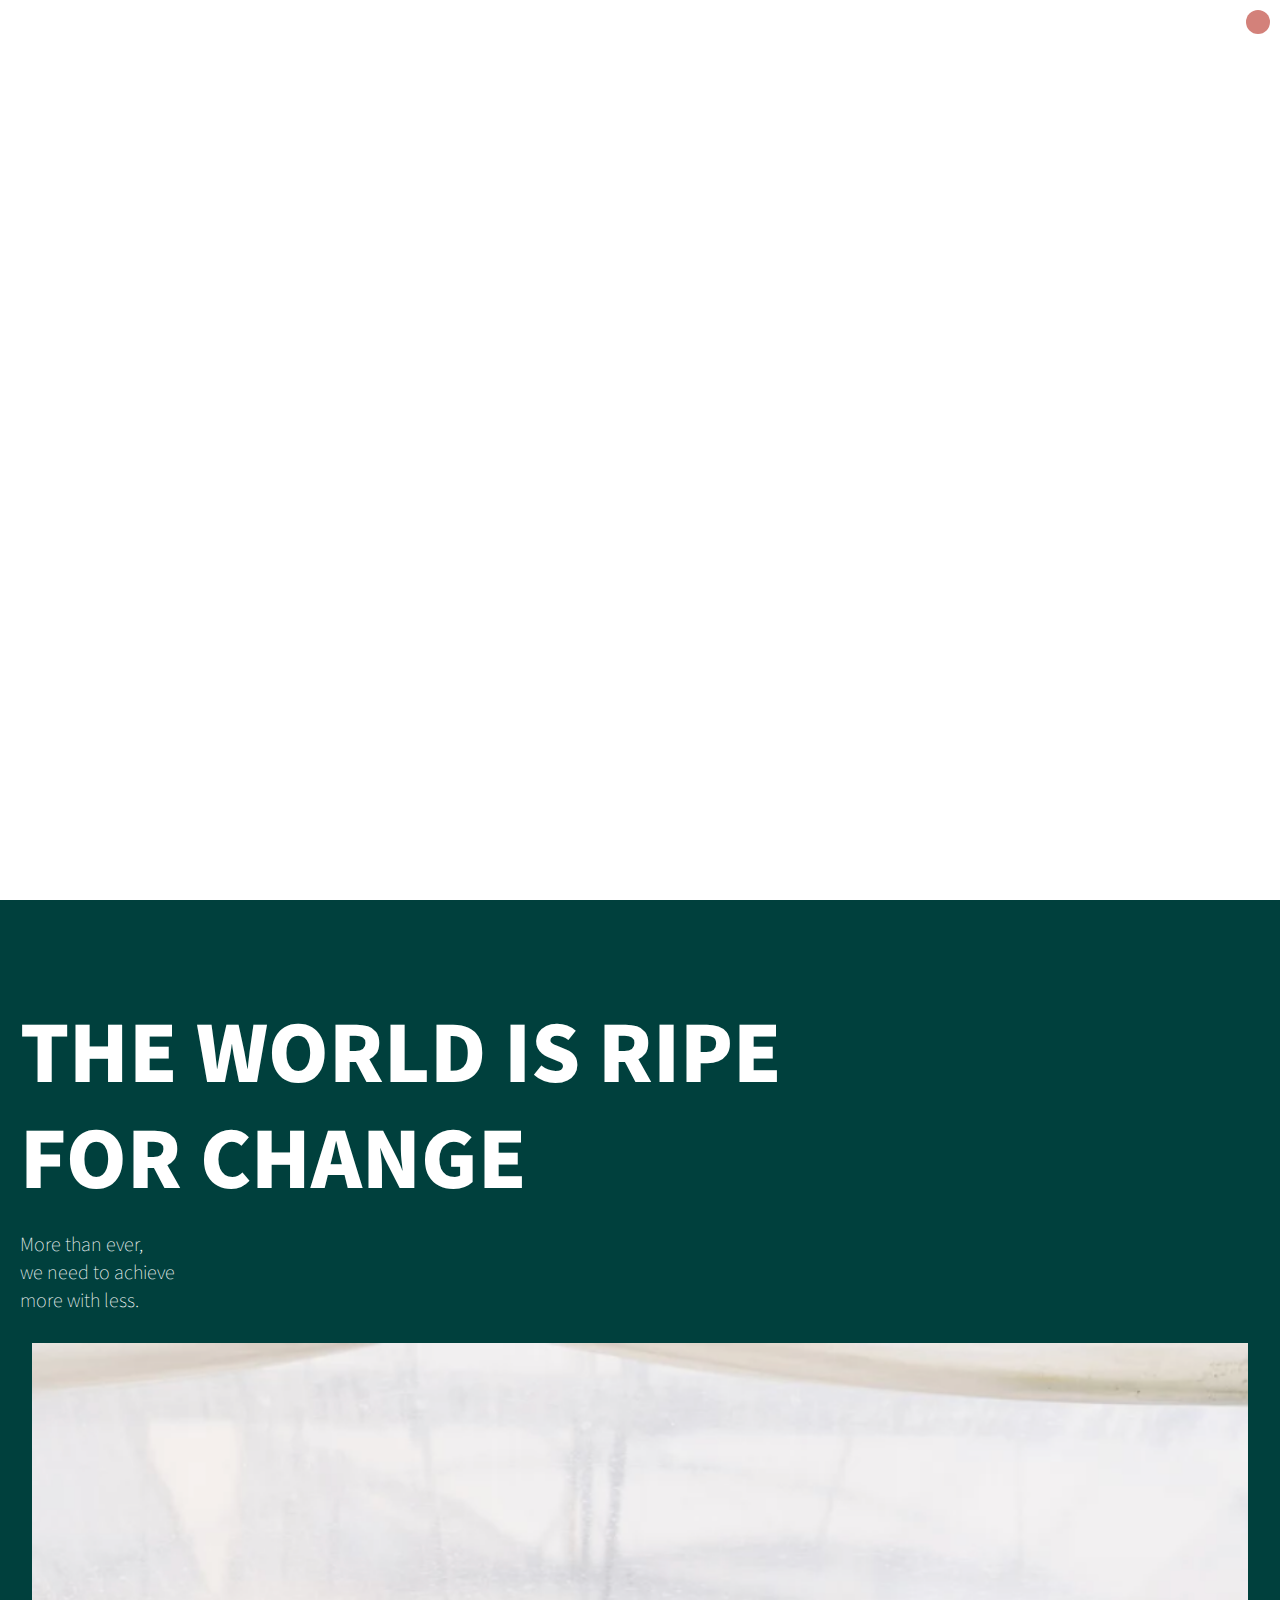
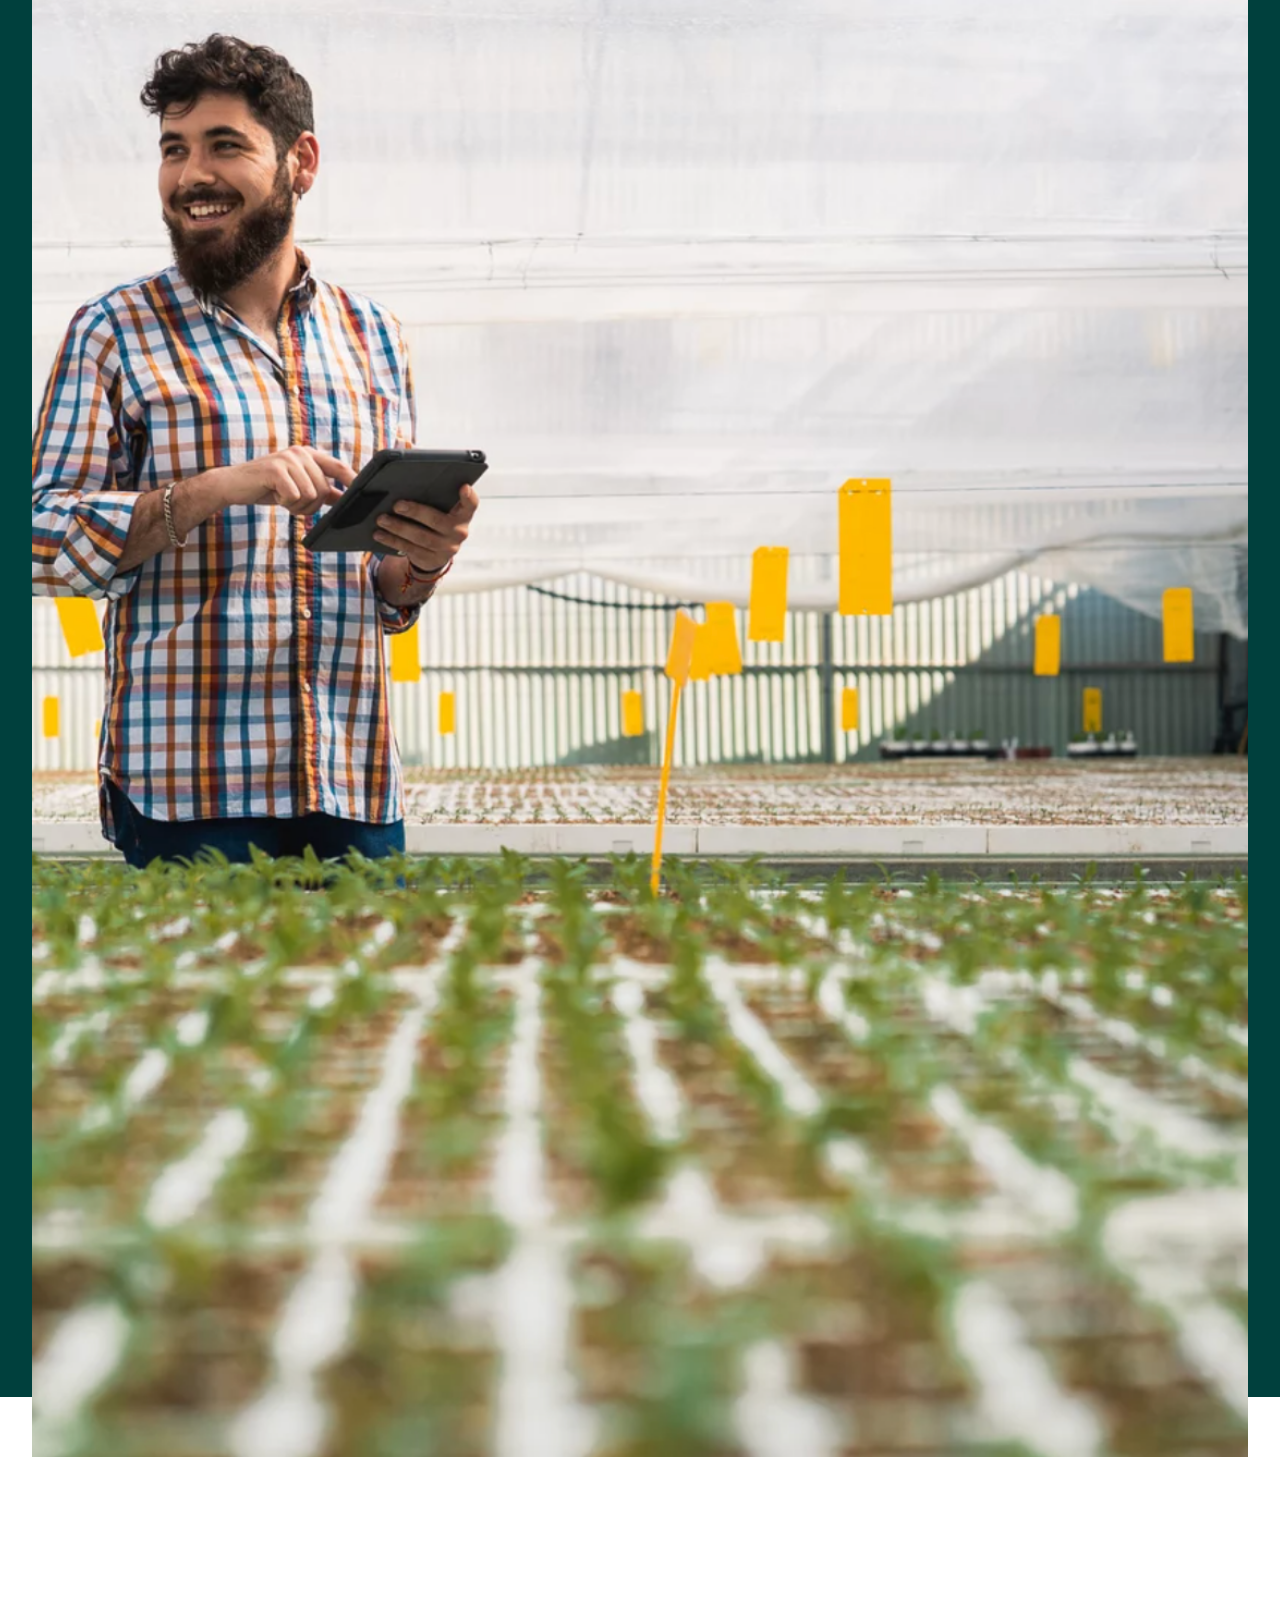
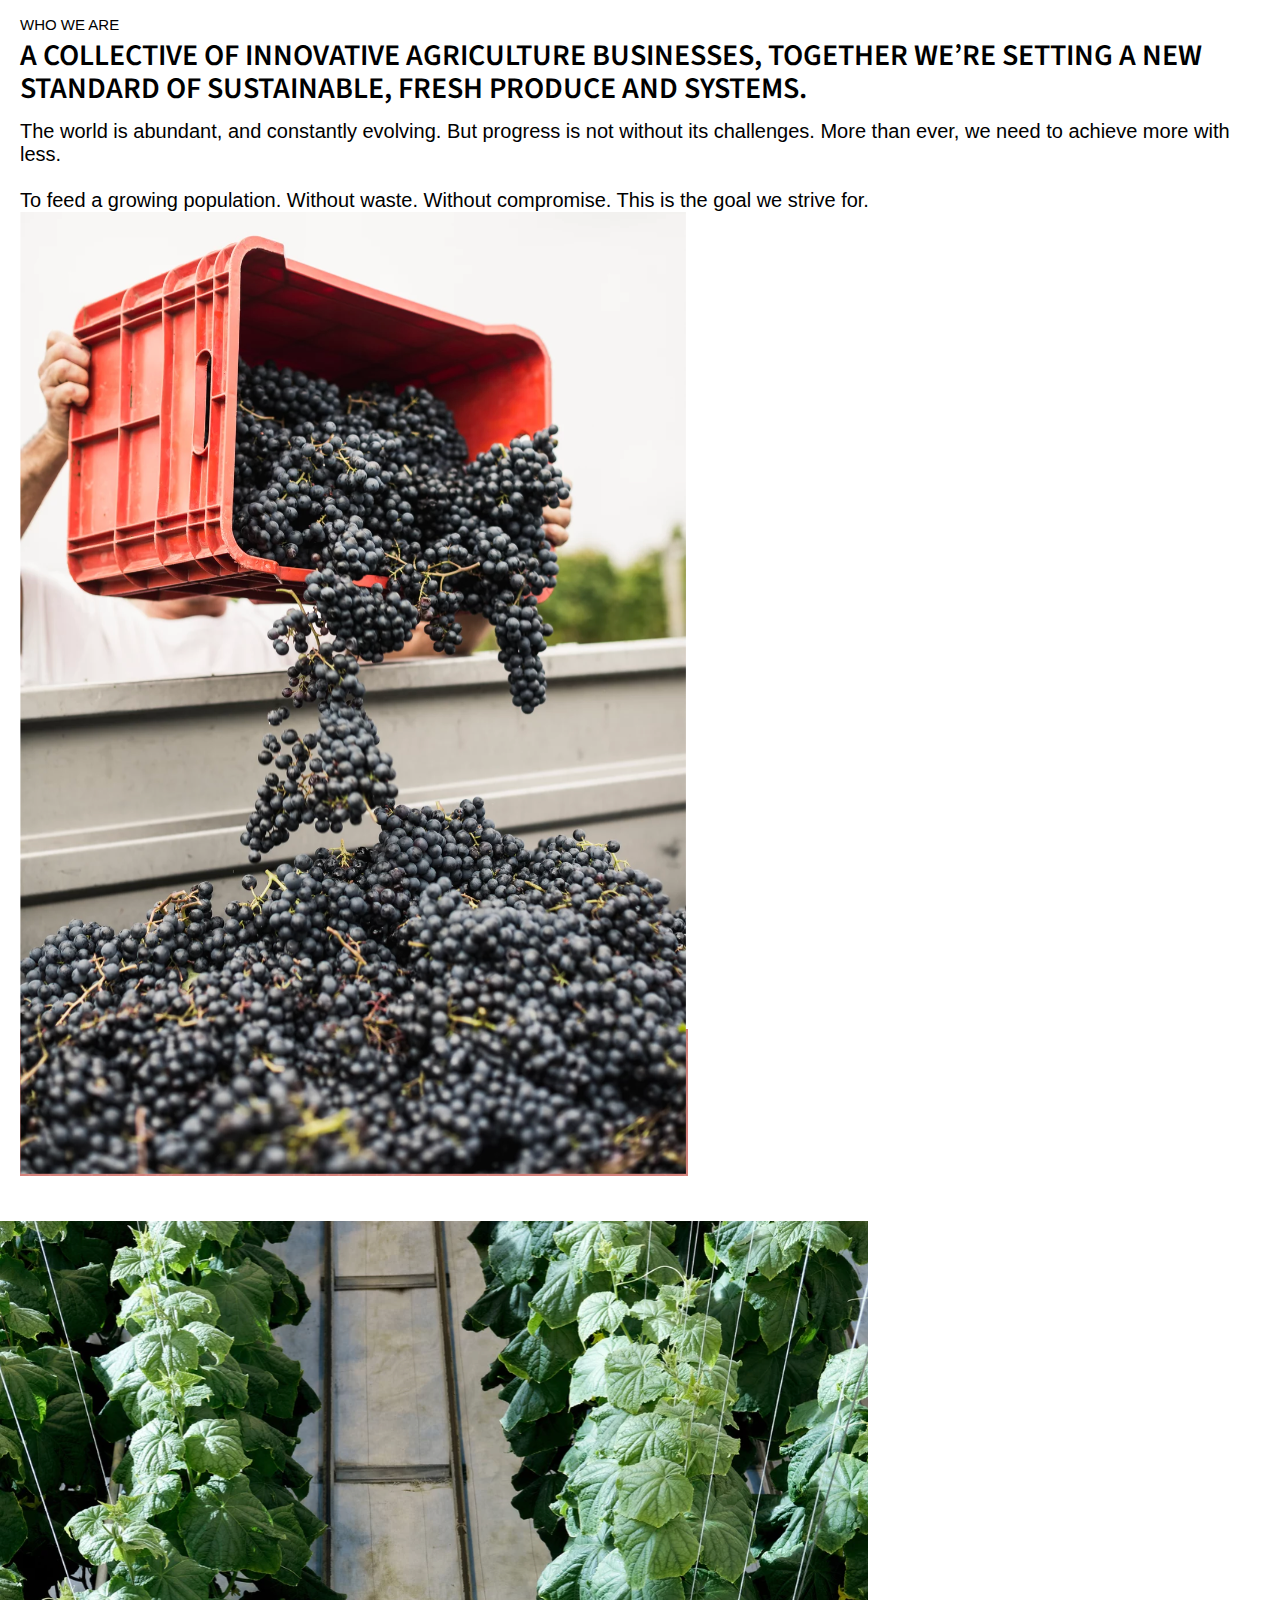
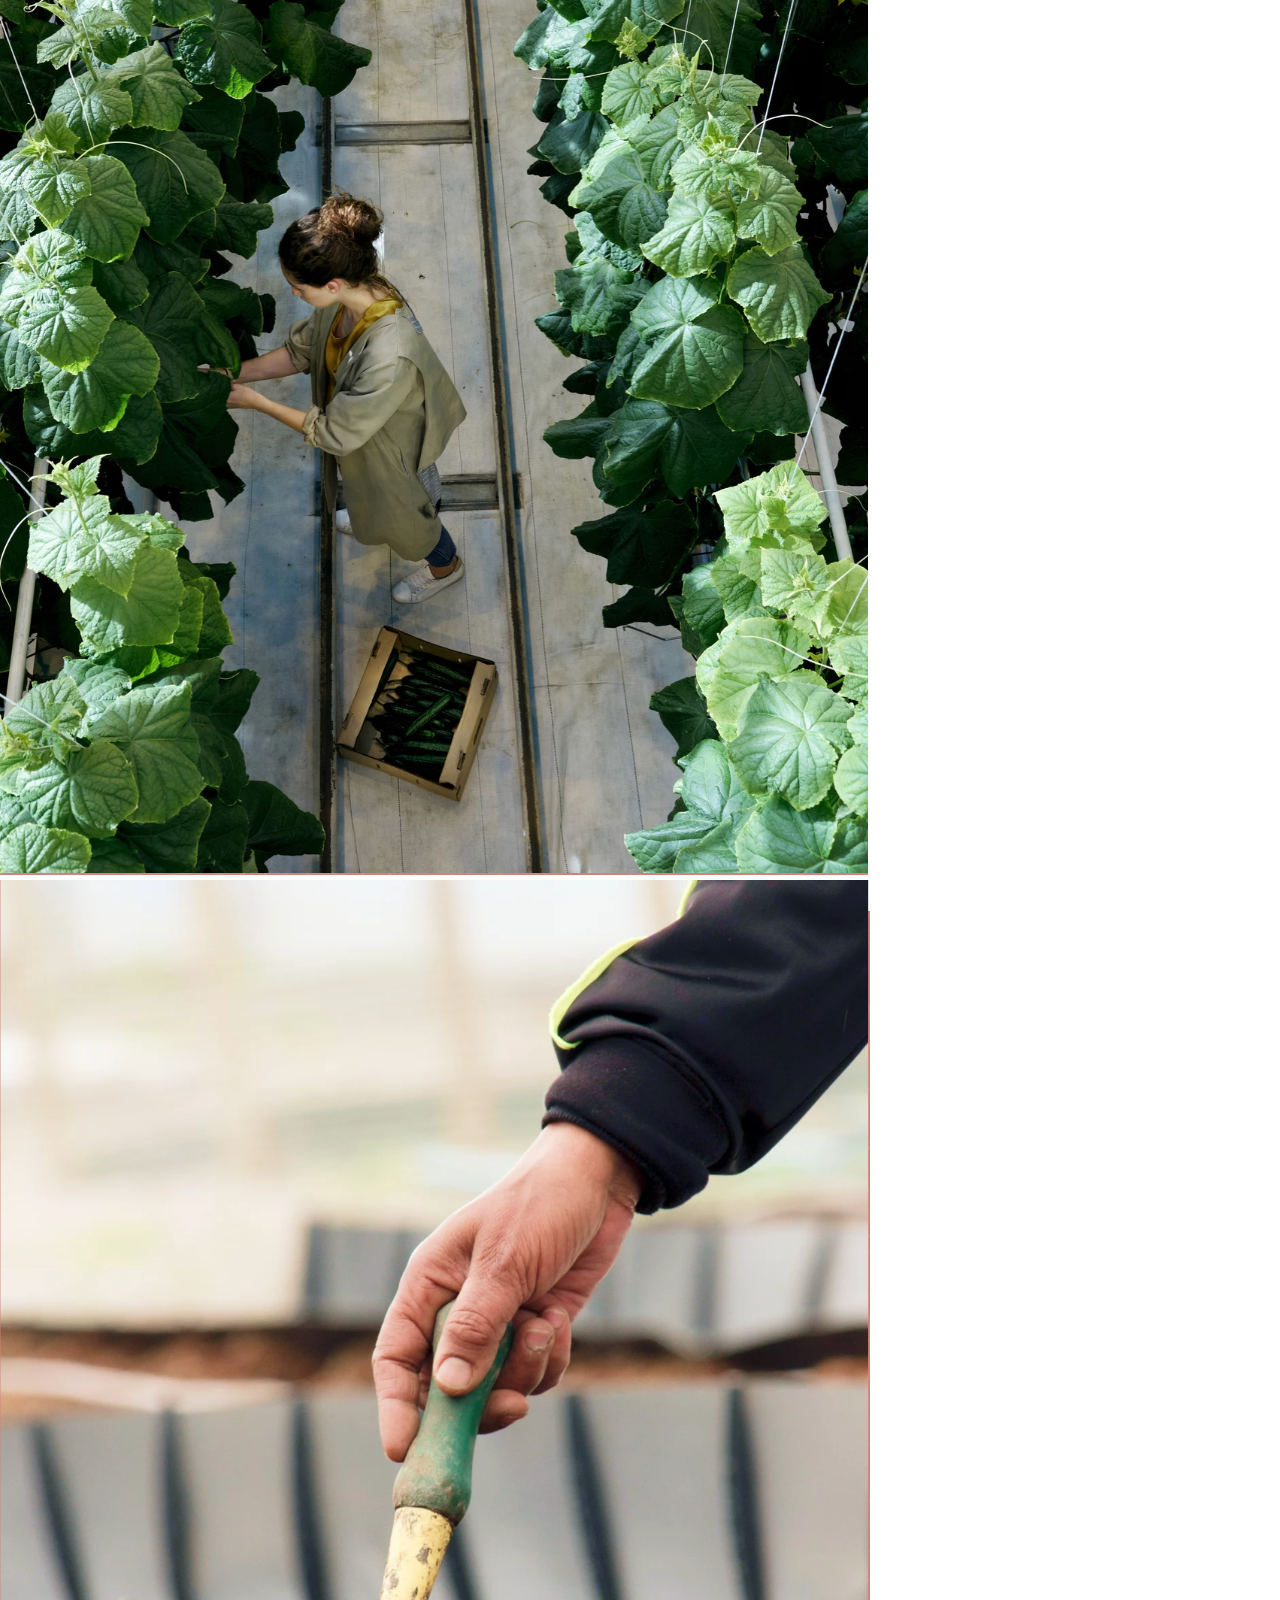
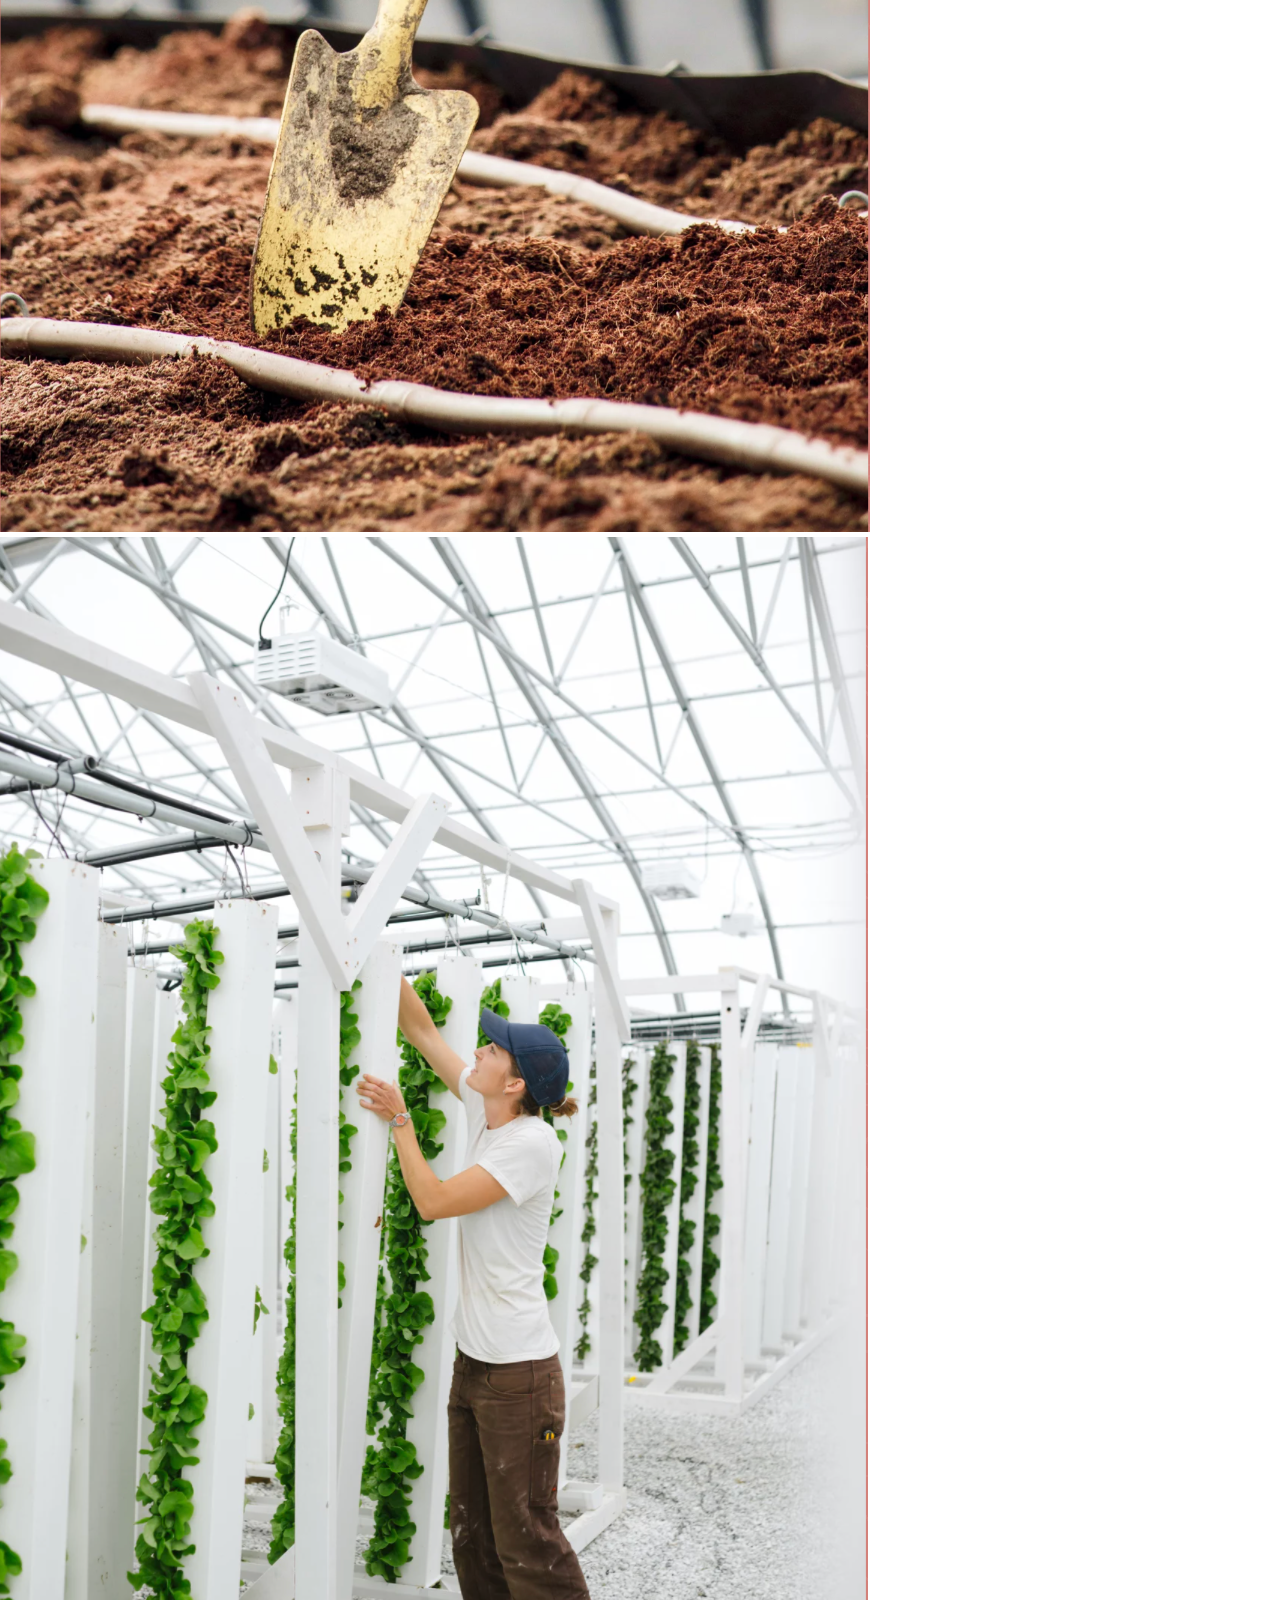
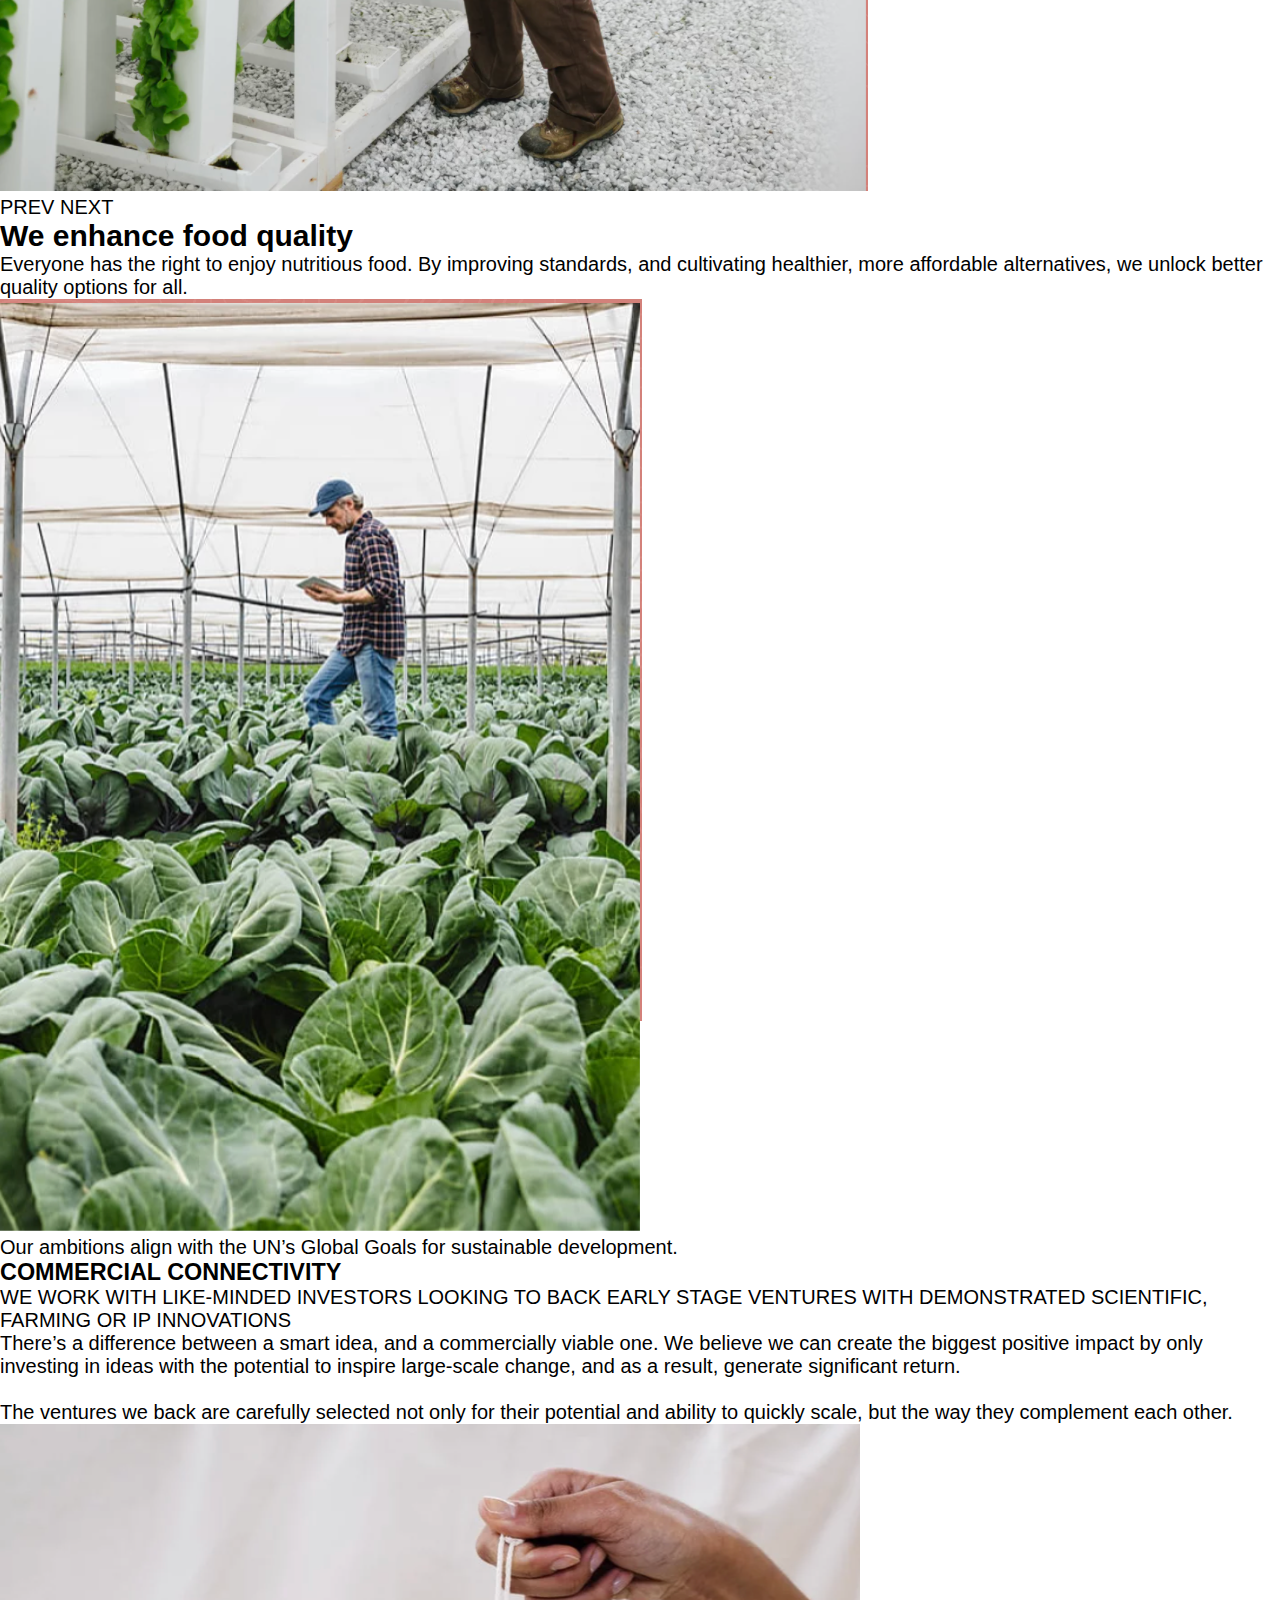
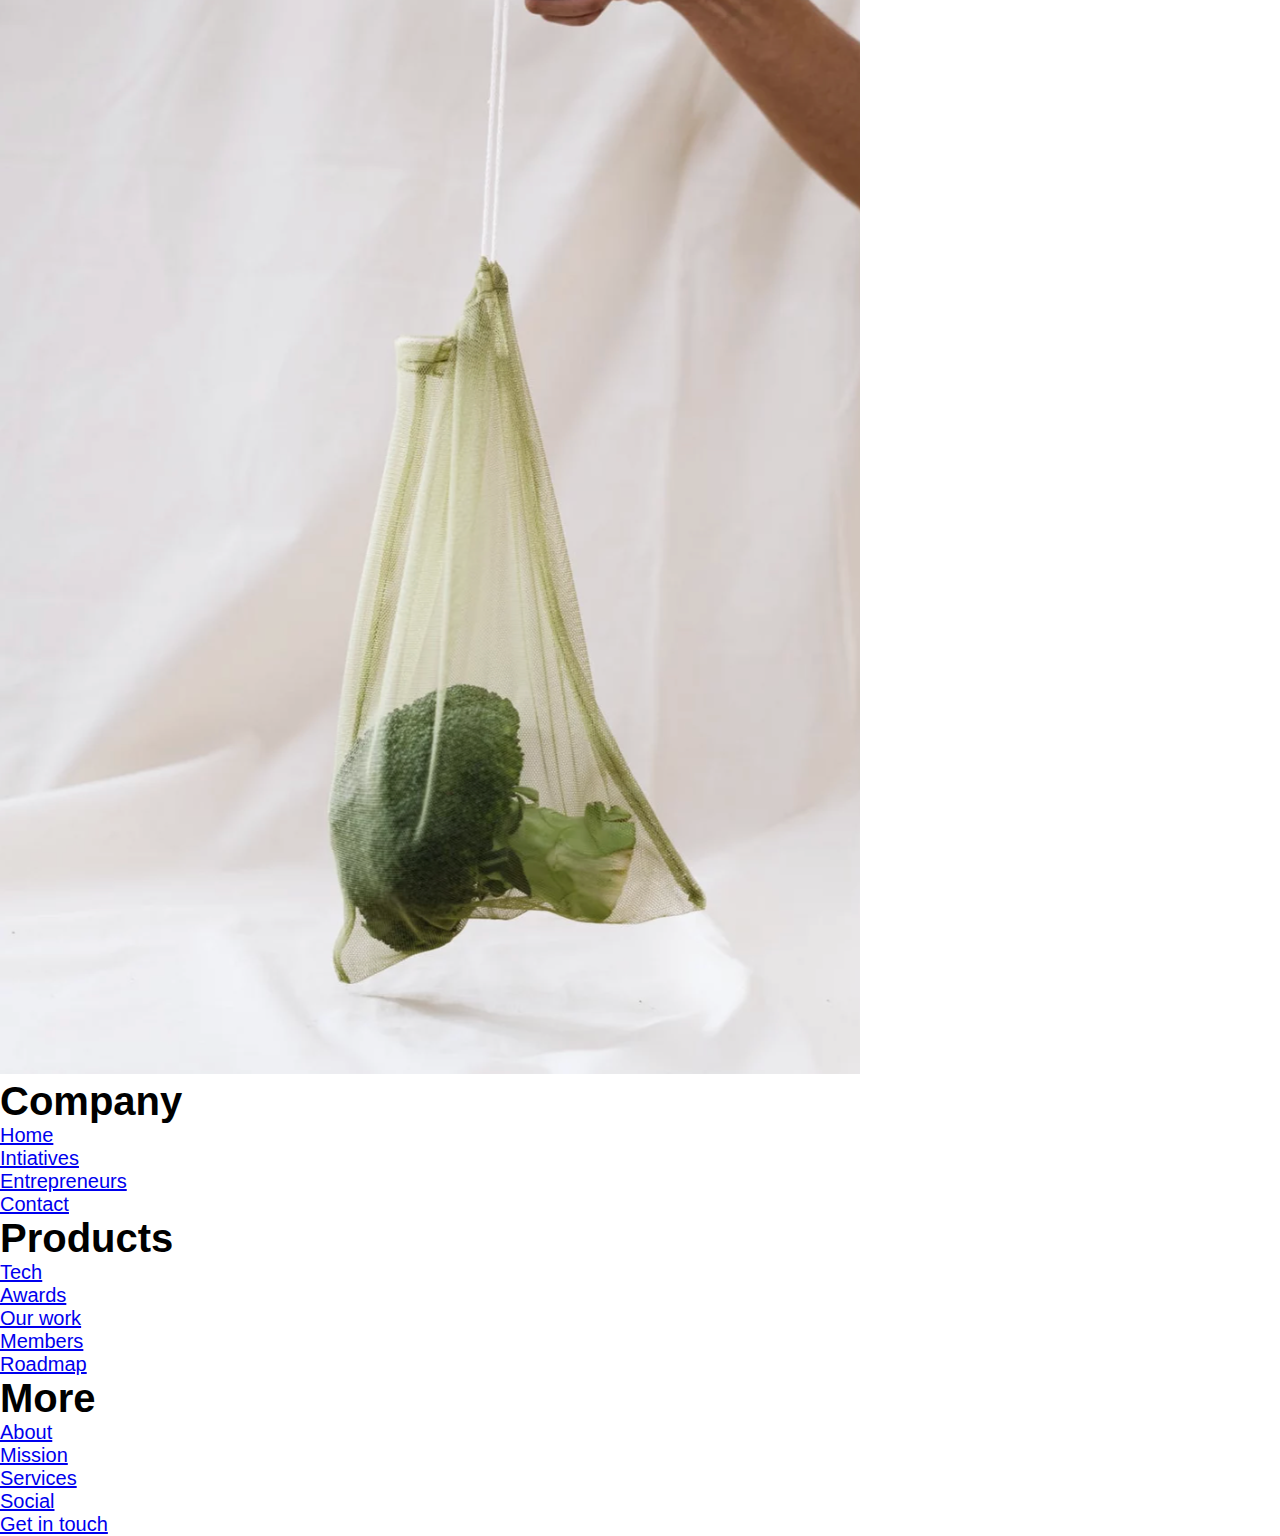
<file: index.html>
<!doctype html>
<html lang="en">
	
	<head>
		<meta charset="UTF-8">
		<meta name="author" content="Sem Spiekman">
		<meta name="viewport" content="width=device-width, initial-scale=1">
		
		<link rel="preconnect" href="https://fonts.gstatic.com">
		<link rel="preconnect" href="https://fonts.gstatic.com">
		<link href="https://fonts.googleapis.com/css2?family=Source+Sans+Pro:wght@200;300;400;700;900&display=swap" rel="stylesheet">
		<link rel="stylesheet" href="https://cdnjs.cloudflare.com/ajax/libs/font-awesome/5.15.1/css/all.min.css" integrity="sha512-+4zCK9k+qNFUR5X+cKL9EIR+ZOhtIloNl9GIKS57V1MyNsYpYcUrUeQc9vNfzsWfV28IaLL3i96P9sdNyeRssA==" crossorigin="anonymous" />
		<title>Ripe Planet</title>
		
		<link href="styles/style.css" rel="stylesheet">
		<script src="scripts/script.js"></script>
	</head>
	
	<body>
		
		<header>
			<!--Begin menu-->
			<div class="wrapper wrapper-none">
				<input type="checkbox" id="check">
				<label for="check" class="open"><i class="fas fa-bars"></i></label>
				<nav>
					<label for="check" class="close"><i class="fas fa-times"></i></label>
					<ul>
						<li><a href="#">Home</a></li>
						<li><a href="#">Intiatives</a></li>
						<li><a href="#">For investors</a></li>
						<li><a href="#">Entrepreneurs</a></li>
						<li><a href="contact.html">Contact</a></li>
					</ul>
				</nav>
			</div>
			<!--end menu-->
		</header>
		<!-- main -->
		<main>
			<!--Begin intro section-->
			<section id="intro">
				<h1>The world is ripe </h1> <h1>for change
				</h1>
				
				<p>
					More than ever,<br/>
					we need to achieve<br/>
					more with less.
				</p>
				
				<div class="flex-container">
					<img class="basic-img1" alt="man in een kas met tablet" src="media/man_in_kas.png">
				</div>
			</section>
			<!--End intro section-->
			<!--Begin block one ( who are we)-->
			<section id="who-are_we">
				<div class="container_desktop">
					<div class="quote_p">
						<blockquote class="quote1">
							<h3 ><span>Who we are</span></h3>
							A collective of innovative agriculture businesses, together we’re setting a new standard of sustainable, fresh produce and systems.
						</blockquote>
						
						<p>The world is abundant, and constantly evolving. But progress is not without its challenges. More than ever, we need to achieve more with less.<br><br>
							To feed a growing population. Without waste. Without compromise. This is the goal we strive for.
						</p>
					</div>
					<div class="flex-container img">
						<img class="basic-img" alt="die druiven in een bak worden gegooid" src="media/druiven.png">
					</div>
				</div>
			</section>
			<!--End block one ( who are we)-->
			<!--Begin block two ( food quality )-->
			<section id="food_quality">
				<div class="slideshow-container">
					<div class="slide first">
						<img alt="vrouw in een kas" src="media/slide1.png">
					</div>
					<div class="slide">
						<img alt="hand met een schepje" src="media/slide2.png">
					</div>
					<div class="slide">
						<img alt="vrouw staand in een kas bij planten" src="media/slide3.png">
					</div>
					<!-- Next and previous buttons -->
					<a class="prev" onclick="plusSlides(-1)">PREV</a>
					<a class="next" onclick="plusSlides(1)">NEXT</a>
				</div>
				
				<div class="slider-text-container">
					<h2>We enhance food quality</h2>
					<p class=" text_slider">
						Everyone has the right to enjoy nutritious food. By improving standards, and cultivating healthier, more affordable alternatives, we unlock better quality options for all.
					</p>
				</div>
				<div class="quote_img_container">
					
					<div class="flex-container">
						<img class="basic-img" alt="man die door een kas met groente loop" src="media/green_man.png">
					</div>
					<blockquote class="quote2">
						Our ambitions align with the UN’s Global Goals for sustainable development.
					</blockquote>
				</div>
			</section>
			<!--End block two ( food quality )-->
			<!--Begin block three ( COMMERCIAL CONNECTIVITY)-->
			
			<section id="commercial_connectivity">
				<div class="container_desktop">
					<div class="quote_p">
						<blockquote class="quote1">
							<h3 ><span>COMMERCIAL CONNECTIVITY</span></h3>
							WE WORK WITH LIKE-MINDED
							INVESTORS LOOKING TO BACK EARLY STAGE
							VENTURES WITH DEMONSTRATED
							SCIENTIFIC, FARMING OR IP INNOVATIONS
						</blockquote>
						
						<p>There’s a difference between a smart idea, and a commercially viable one. We believe we can create the biggest positive impact by only investing in ideas with the potential to inspire large-scale change, and as a result, generate significant return.<br><br>
							The ventures we back are carefully selected not only for their potential and ability to quickly scale, but the way they complement each other.
						</p>
					</div>
					<div class="flex-container img">
						<img class="basic-img" alt="die druiven in een bak worden gegooid" src="media/broc.png">
					</div>
				</div>
			</section>
			<!--End block three ( COMMERCIAL CONNECTIVITY)-->
		</main>
		<!--  end Main content -->
		<footer>
			<div class="contain">
				<div class="col">
					<h1>Company</h1>
					<ul>
						<li><a href="#">Home</a></li>
						<li><a href="#">Intiatives</a></li>
						<li><a href="#">Entrepreneurs</a></li>
						<li><a href="#">Contact</a></li>
					</ul>
				</div>
				<div class="col">
					<h1>Products</h1>
					<ul>
						<li><a href="#">Tech</a></li>
						<li><a href="#">Awards</a></li>
						<li><a href="#">Our work</a></li>
						<li><a href="#">Members</a></li>
						<li><a href="#">Roadmap</a></li>
					</ul>
				</div>
				<div class="col">
					<h1>More</h1>
					<ul>
						<li><a href="#">About</a></li>
						<li><a href="#">Mission</a></li>
						<li><a href="#">Services</a></li>
						<li><a href="#">Social</a></li>
						<li><a href="#">Get in touch</a></li>
					</ul>
				</div>
			</div>
		</footer>
	</body>
</html>
</file>
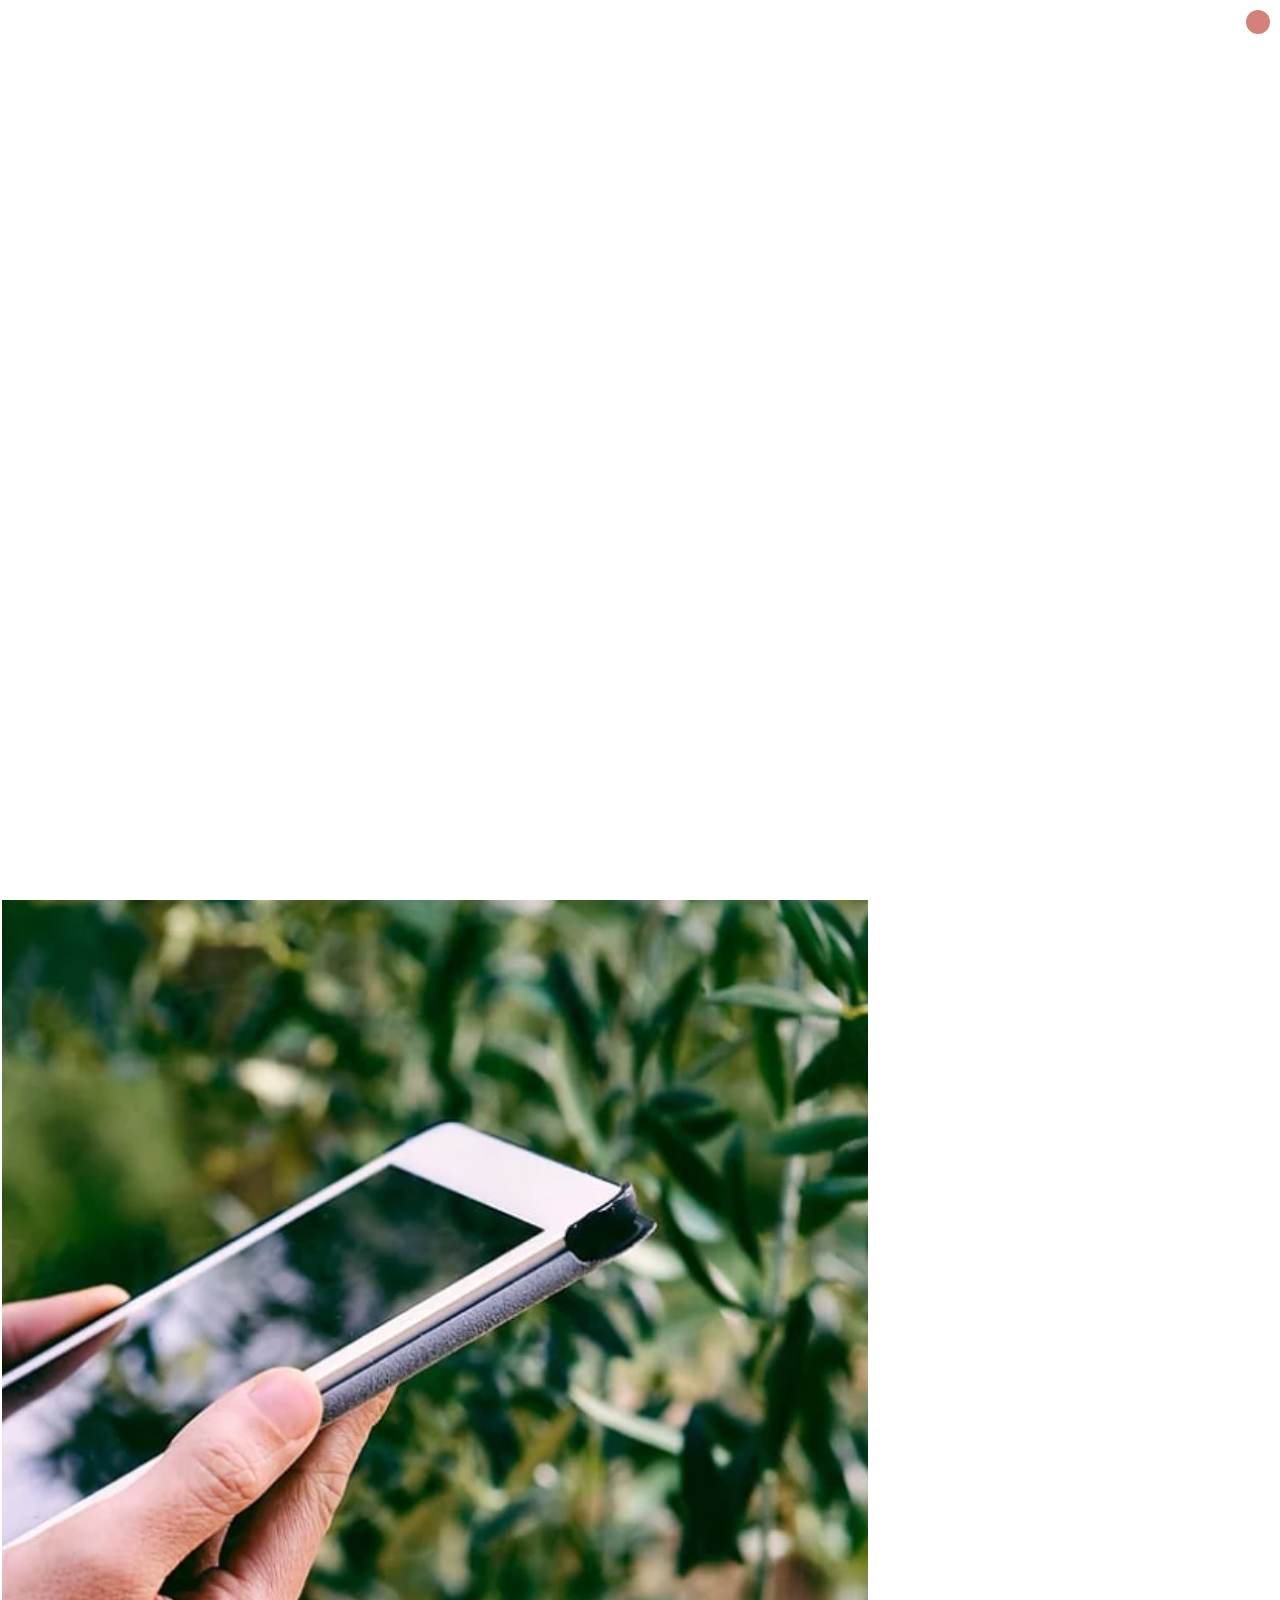
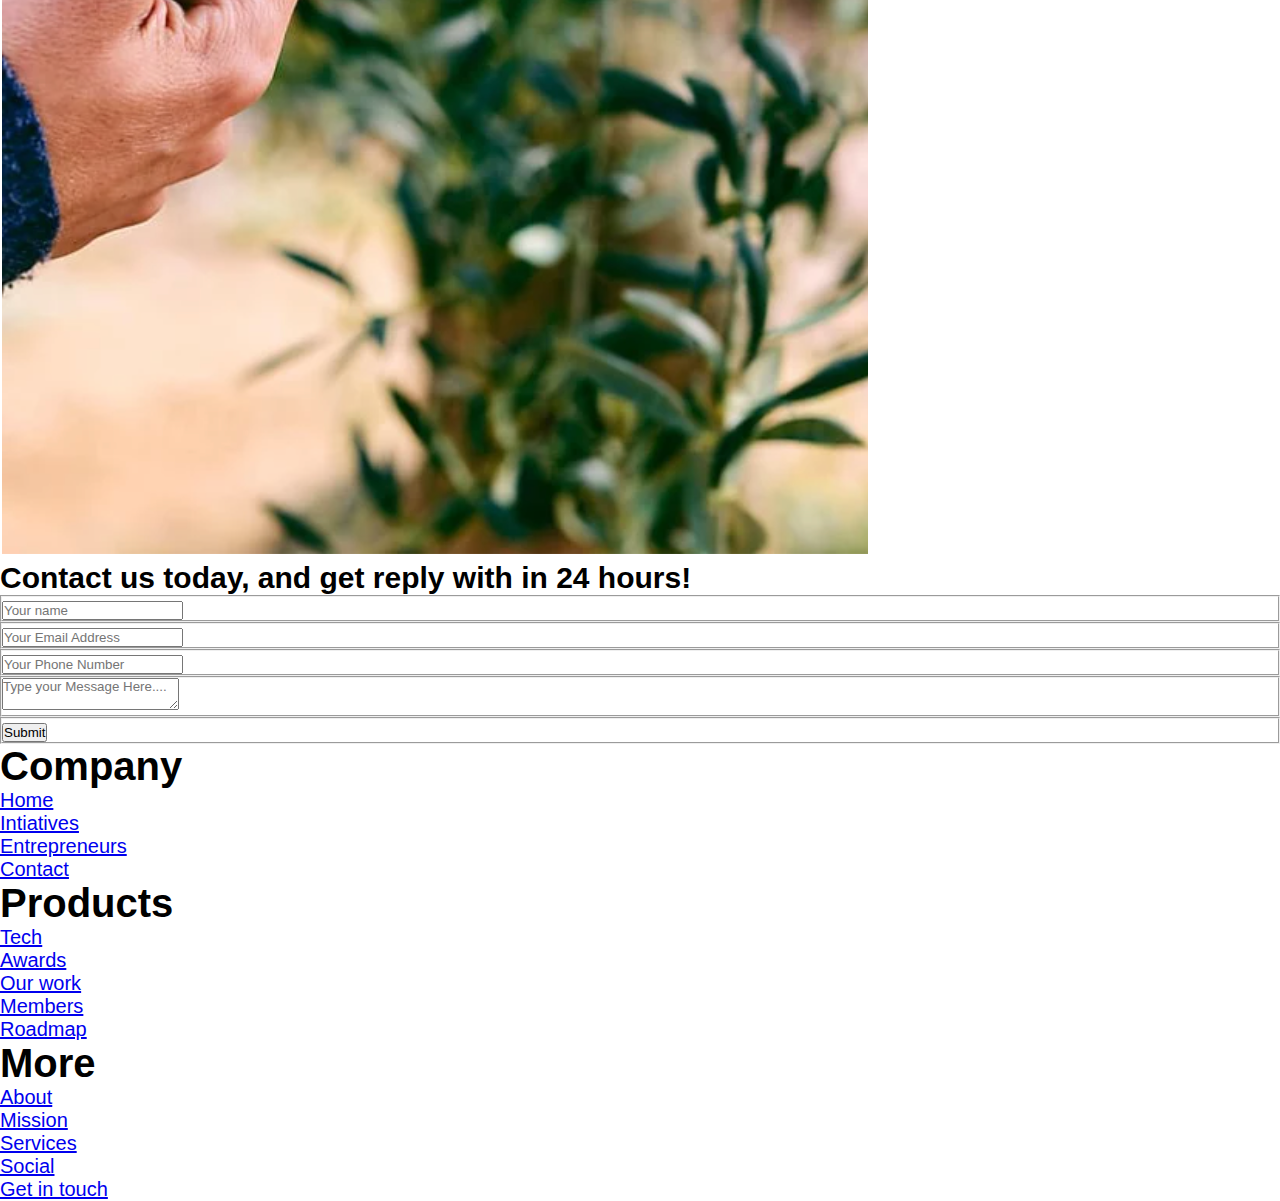
<file: contact.html>
<!doctype html>
<html lang="nl">
	
	<head>
		<meta charset="UTF-8">
		<meta name="author" content="Sem Spiekman">
		<meta name="viewport" content="width=device-width, initial-scale=1">
		
		<link rel="preconnect" href="https://fonts.gstatic.com">
		<link rel="preconnect" href="https://fonts.gstatic.com">
		<link href="https://fonts.googleapis.com/css2?family=Source+Sans+Pro:wght@200;300;400;700;900&display=swap" rel="stylesheet">
		<link rel="stylesheet" href="https://cdnjs.cloudflare.com/ajax/libs/font-awesome/5.15.1/css/all.min.css" integrity="sha512-+4zCK9k+qNFUR5X+cKL9EIR+ZOhtIloNl9GIKS57V1MyNsYpYcUrUeQc9vNfzsWfV28IaLL3i96P9sdNyeRssA==" crossorigin="anonymous" />
		<title>Ripe Planet</title>
		
		<link href="styles/style.css" rel="stylesheet">
		<script  src="scripts/script.js"></script>
	</head>
	
	<body>
		
		<header>
			<!--Begin menu-->
			<div class="wrapper wrapper-none">
				<input type="checkbox" id="check">
				<label for="check" class="open"><i class="fas fa-bars"></i></label>
				<nav>
					<label for="check" class="close"><i class="fas fa-times"></i></label>
					<ul>
						<li><a href="index.html">Home</a></li>
						<li><a href="#">Intiatives</a></li>
						<li><a href="#">For investors</a></li>
						<li><a href="#">Entrepreneurs</a></li>
						<li><a href="#">Contact</a></li>
					</ul>
				</nav>
			</div>
			<!--End menu-->
		</header>
		<!-- main -->
		<main>
			<section id="contact-block">
				<!-- image -->
				<div class="">
					<img class="img-contact" id="Afbeelding" alt="persoon die tablet vasthoud" src="media/contact.png">
				</div>
				<!-- image -->
				<!-- begin form -->
				<div class="form-container">
					<form id="contact">
						<h2>Contact us today, and get reply with in 24 hours!</h2>
						<fieldset>
							<input placeholder="Your name" type="text" >
						</fieldset>
						<fieldset>
							<input placeholder="Your Email Address" type="email">
						</fieldset>
						<fieldset>
							<input placeholder="Your Phone Number" type="tel" >
						</fieldset>
						<fieldset>
							<textarea placeholder="Type your Message Here...."></textarea>
						</fieldset>
						<fieldset>
							<button name="submit" type="button"  onclick="AfbeeldingVeranderen()">Submit</button>
						</fieldset>
					</form>
				</div>
			</section>
			<!-- begin form -->
		</main>
		<!--  end Main content -->
		<footer>
			<div class="contain">
				<div class="col">
					<h1>Company</h1>
					<ul>
						<li><a href="#">Home</a></li>
						<li><a href="#">Intiatives</a></li>
						<li><a href="#">Entrepreneurs</a></li>
						<li><a href="#">Contact</a></li>
					</ul>
				</div>
				<div class="col">
					<h1>Products</h1>
					<ul>
						<li><a href="#">Tech</a></li>
						<li><a href="#">Awards</a></li>
						<li><a href="#">Our work</a></li>
						<li><a href="#">Members</a></li>
						<li><a href="#">Roadmap</a></li>
					</ul>
				</div>
				<div class="col">
					<h1>More</h1>
					<ul>
						<li><a href="#">About</a></li>
						<li><a href="#">Mission</a></li>
						<li><a href="#">Services</a></li>
						<li><a href="#">Social</a></li>
						<li><a href="#">Get in touch</a></li>
					</ul>
				</div>
			</div>
		</footer>
	</body>
</html>
</file>
<file: styles/style.css>
/* CSS Document */
/* Generic styling */



*,html{
  box-sizing: border-box;
  font-family:sans-serif;
  margin:0;
  padding:0;
} 

body {
  font-family: 'Source Sans Pro', sans-serif;
  font-size:1.25em;
  
}
h1 {


}
h2 {
  
}
p {
  font-weight: 300;
}
ul {
  
}
li {
  
} 
a {
  
}
a:link {
  
}
a:visited {
  
}
a:hover, a:focus {
  
}
a:active {
  
}
button {
  
}

/* form styling */
form {
  
}
  fieldset {

  }
    legend {

    }
    label {

    }
    input {

    }
    input:invalid {

    }

/* Section styling */
header {
  
}
  header h1 {

  }

main {

}
  main button {

  }
section {
  
}
  section header {

  }
  section h2 {

  }
article {
  
}
  article header {

  }
  article h3 {

  }
  article footer {
  
  }

aside {
  
}

footer {
  
}

/* https://www.youtube.com/watch?v=MR2xuIy6V7g&ab_channel=DeltatyCode*/

.wrapper nav{
  height: 100vh;
  width:100%;
  display: flex;
  justify-content: center;
  align-items: center;
  position: relative;
  background: #d3817a;
  transition: all 0.7s ease;
  clip-path: circle(0% at 40px 30px);
  z-index: 10;
}

.wrapper #check {display: none;}
.wrapper .open{
  font-size: 2rem;
  position: absolute;
  top:10px;
  right:10px;
  cursor: pointer;
  background: #d3817a;
  color:#fff;
  padding:12px;
  clip-path: circle();
}

.wrapper nav .close{
  font-size: 2rem;
  position: absolute;
  top:20px;
  right:20px;
  cursor: pointer;
  color:#fff;
}

.wrapper nav ul{
 list-style: none;
}

.wrapper nav ul li a{
  display: block;
   font-weight: 700;
  text-decoration: none;
  text-transform: uppercase;
  font-size: 2rem;
  padding: 20px;
  text-align: left;
  color:#fff;

}



.wrapper nav ul li a::after{
  content: '';
  display: block;
  width:0;
  height: 2px;
  transition: 0.3s ease;
  background: #fff;
  }

  .wrapper nav ul li a:hover::after{
  width: 100%;
  }

  .wrapper #check:checked ~ nav {
    clip-path: circle(100%);
    
  }





 #intro {
  display: flex;
  flex-direction: column;
  background-color: rgb(0, 64, 61);
  padding:6em 1em 2em 1em;
  
}

#intro h1{
  position: relative;
  font-family: 'Source Sans Pro', sans-serif;
  text-transform: uppercase;
  font-weight: 800;
  line-height: 0.8;
  letter-spacing: 0.3;
  font-size: 4.4em;
  margin:0 0 0.4em 0;
  color:white;
}

#intro p{
  color:white;
  font-family: 'Source Sans Pro', sans-serif;
  margin: 0 0 1.4em;
  font-weight: 200;
}

#intro img{
 width: 98%;
 height: 20%;
position: relative;
transition: opacity 0.5s cubic-bezier(0.26, 1.04, 0.54, 1);
opacity: 1;

}

#intro .flex-container{
  display: flex;
  justify-content: center;
  align-items:flex-end;
  margin-bottom: -100px;
  z-index: 2;
}

#who-are_we{
  margin-top: 100px;
  padding:6em 1em 2em 1em;
}

#who-are_we blockquote {
  text-transform: uppercase;
  font-size: 1.5em;
  line-height: 1.1;
  font-family: 'Source Sans Pro', sans-serif;
  font-weight: 600;
  margin: 0 0 0.5em 0;

}

#who-are_we h3 {
  text-transform: uppercase;
  font-size: 0.5em;
  margin:0 0 0.3em 0;
  line-height: 1.1;
  font-family: 'Source Sans Pro', sans-serif;
  font-weight: 200;

}










/* Breakpoints */
@media all and (min-width: 30em) {
  
}

@media all and (min-width: 60em) {
  
}

@media all and (min-width: 90em) {
  
}
</file>
